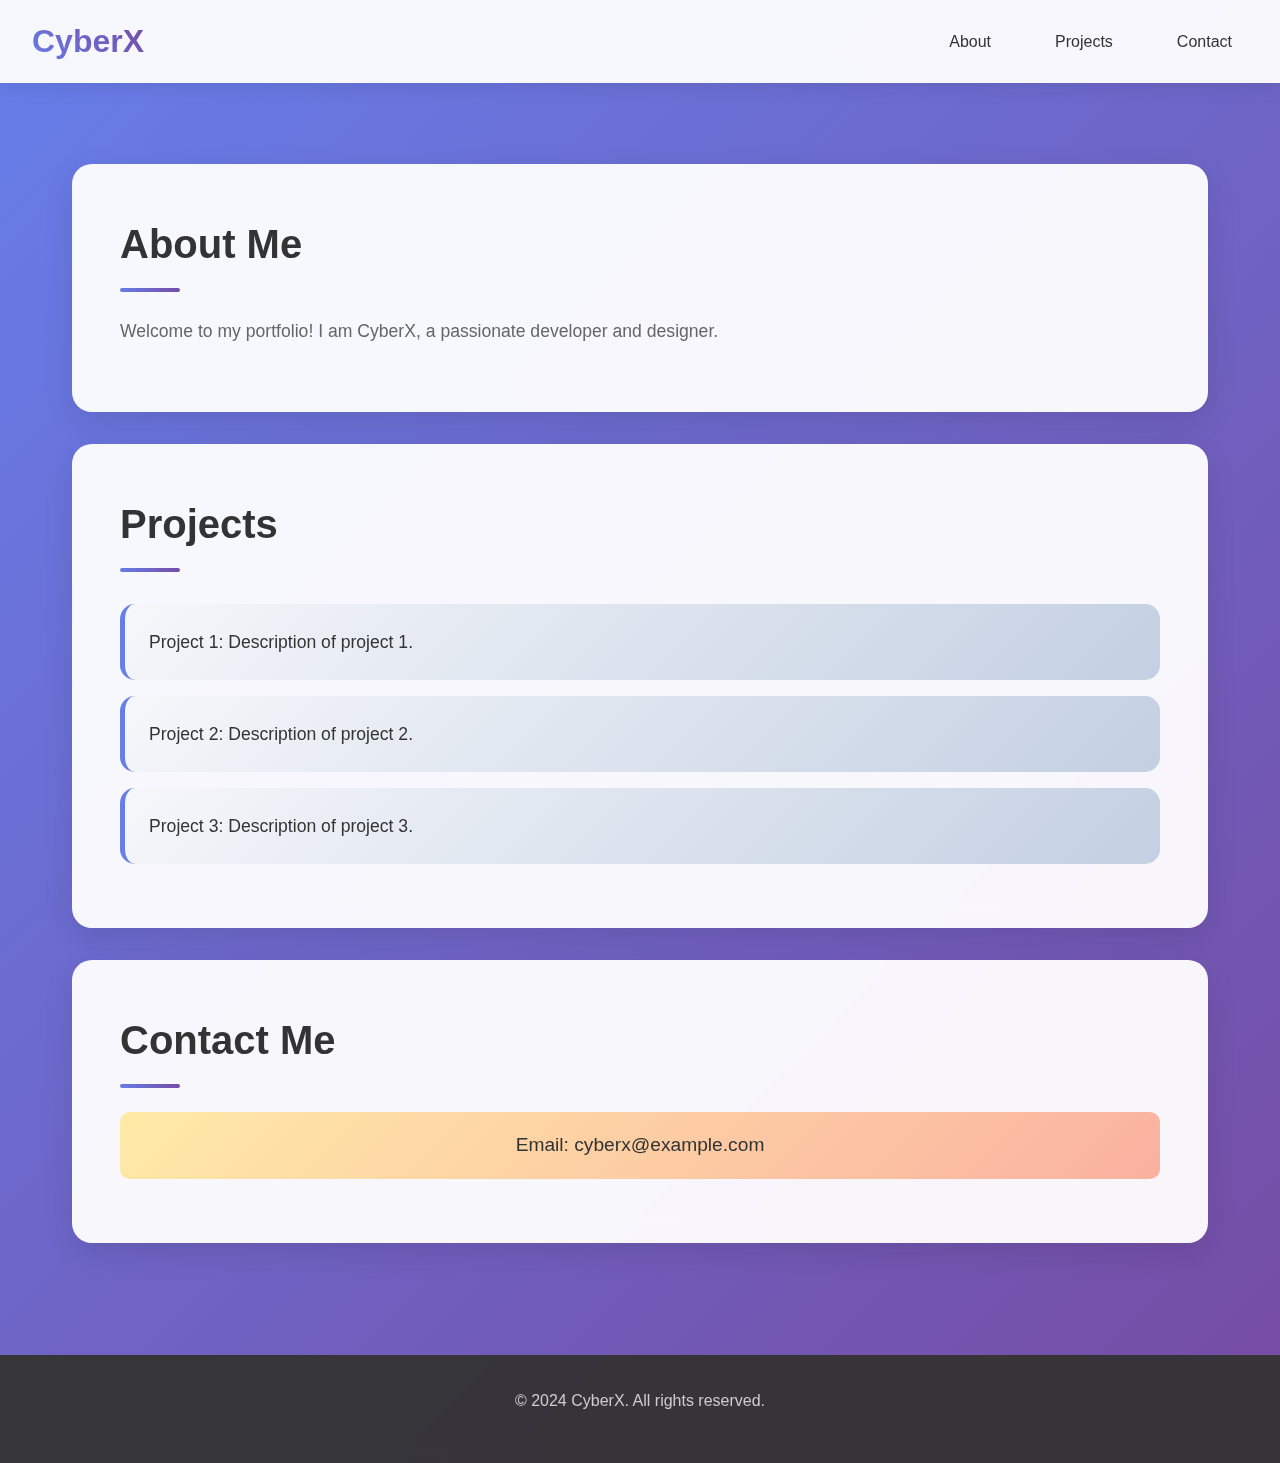
<file: index.html>
<!DOCTYPE html>
<html lang="en">
<head>
    <meta charset="UTF-8">
    <meta name="viewport" content="width=device-width, initial-scale=1.0">
    <title>Portfolio</title>
    <link rel="stylesheet" href="styles.css">
</head>
<body>
    <div class="header">
        <h1>CyberX</h1>
        <nav>
            <ul>
                <li><a href="#about">About</a></li>
                <li><a href="#projects">Projects</a></li>
                <li><a href="#contact">Contact</a></li>
            </ul>
        </nav>
    </div>

    <div class="content">
        <section id="about">
            <h2>About Me</h2>
            <p>Welcome to my portfolio! I am CyberX, a passionate developer and designer.</p>
        </section>

        <section id="projects">
            <h2>Projects</h2>
            <ul>
                <li>Project 1: Description of project 1.</li>
                <li>Project 2: Description of project 2.</li>
                <li>Project 3: Description of project 3.</li>
            </ul>
        </section>

        <section id="contact">
            <h2>Contact Me</h2>
            <p>Email: cyberx@example.com</p>
        </section>
    </div>
    <div class="footer">
        <p>&copy; 2024 CyberX. All rights reserved.</p>
    </div>
</body>
</html>
</file>
<file: styles.css>
/* Reset and base styles */
* {
    margin: 0;
    padding: 0;
    box-sizing: border-box;
}

body {
    font-family: 'Segoe UI', Tahoma, Geneva, Verdana, sans-serif;
    line-height: 1.6;
    color: #333;
    background: linear-gradient(135deg, #667eea 0%, #764ba2 100%);
    min-height: 100vh;
}

/* Header styles */
.header {
    background: rgba(255, 255, 255, 0.95);
    backdrop-filter: blur(10px);
    padding: 1rem 2rem;
    position: fixed;
    top: 0;
    left: 0;
    right: 0;
    z-index: 1000;
    box-shadow: 0 2px 20px rgba(0, 0, 0, 0.1);
    display: flex;
    justify-content: space-between;
    align-items: center;
}

.header h1 {
    font-size: 2rem;
    font-weight: 700;
    background: linear-gradient(45deg, #667eea, #764ba2);
    -webkit-background-clip: text;
    -webkit-text-fill-color: transparent;
    background-clip: text;
}

.header nav ul {
    display: flex;
    list-style: none;
    gap: 2rem;
}

.header nav a {
    text-decoration: none;
    color: #333;
    font-weight: 500;
    transition: all 0.3s ease;
    padding: 0.5rem 1rem;
    border-radius: 25px;
    position: relative;
}

.header nav a:hover {
    color: #667eea;
    background: rgba(102, 126, 234, 0.1);
    transform: translateY(-2px);
}

/* Main content */
.content {
    margin-top: 100px;
    padding: 2rem;
    max-width: 1200px;
    margin-left: auto;
    margin-right: auto;
}

section {
    background: rgba(255, 255, 255, 0.95);
    margin: 2rem 0;
    padding: 3rem;
    border-radius: 20px;
    box-shadow: 0 10px 30px rgba(0, 0, 0, 0.1);
    backdrop-filter: blur(10px);
    transition: transform 0.3s ease, box-shadow 0.3s ease;
}

section:hover {
    transform: translateY(-5px);
    box-shadow: 0 20px 40px rgba(0, 0, 0, 0.15);
}

h2 {
    font-size: 2.5rem;
    margin-bottom: 1.5rem;
    color: #333;
    position: relative;
    padding-bottom: 1rem;
}

h2::after {
    content: '';
    position: absolute;
    bottom: 0;
    left: 0;
    width: 60px;
    height: 4px;
    background: linear-gradient(45deg, #667eea, #764ba2);
    border-radius: 2px;
}

p {
    font-size: 1.1rem;
    margin-bottom: 1rem;
    color: #666;
    line-height: 1.8;
}

/* Projects section */
#projects ul {
    list-style: none;
    margin-top: 2rem;
}

#projects li {
    background: linear-gradient(135deg, #f5f7fa 0%, #c3cfe2 100%);
    margin: 1rem 0;
    padding: 1.5rem;
    border-radius: 15px;
    border-left: 5px solid #667eea;
    transition: all 0.3s ease;
    font-size: 1.1rem;
}

#projects li:hover {
    transform: translateX(10px);
    box-shadow: 0 5px 15px rgba(102, 126, 234, 0.2);
}

/* Contact section */
#contact p {
    font-size: 1.2rem;
    color: #333;
    text-align: center;
    padding: 1rem;
    background: linear-gradient(135deg, #ffeaa7 0%, #fab1a0 100%);
    border-radius: 10px;
    font-weight: 500;
}

/* Footer */
.footer {
    background: rgba(51, 51, 51, 0.95);
    color: white;
    text-align: center;
    padding: 2rem;
    margin-top: 3rem;
    backdrop-filter: blur(10px);
}

.footer p {
    color: #ccc;
    font-size: 1rem;
}

/* Responsive design */
@media (max-width: 768px) {
    .header {
        flex-direction: column;
        padding: 1rem;
        text-align: center;
    }
    
    .header nav ul {
        margin-top: 1rem;
        gap: 1rem;
        flex-wrap: wrap;
        justify-content: center;
    }
    
    .content {
        margin-top: 150px;
        padding: 1rem;
    }
    
    section {
        padding: 2rem;
    }
    
    h2 {
        font-size: 2rem;
    }
    
    .header h1 {
        font-size: 1.5rem;
    }
}

@media (max-width: 480px) {
    .header nav ul {
        flex-direction: column;
        gap: 0.5rem;
    }
    
    section {
        padding: 1.5rem;
    }
    
    h2 {
        font-size: 1.8rem;
    }
}

/* Smooth scrolling */
html {
    scroll-behavior: smooth;
}

/* Add some animations */
@keyframes fadeInUp {
    from {
        opacity: 0;
        transform: translateY(30px);
    }
    to {
        opacity: 1;
        transform: translateY(0);
    }
}

section {
    animation: fadeInUp 0.6s ease-out;
}

/* Additional hover effects */
.header nav a::before {
    content: '';
    position: absolute;
    top: 0;
    left: 50%;
    width: 0;
    height: 2px;
    background: linear-gradient(45deg, #667eea, #764ba2);
    transition: all 0.3s ease;
    transform: translateX(-50%);
}

.header nav a:hover::before {
    width: 100%;
}
</file>
